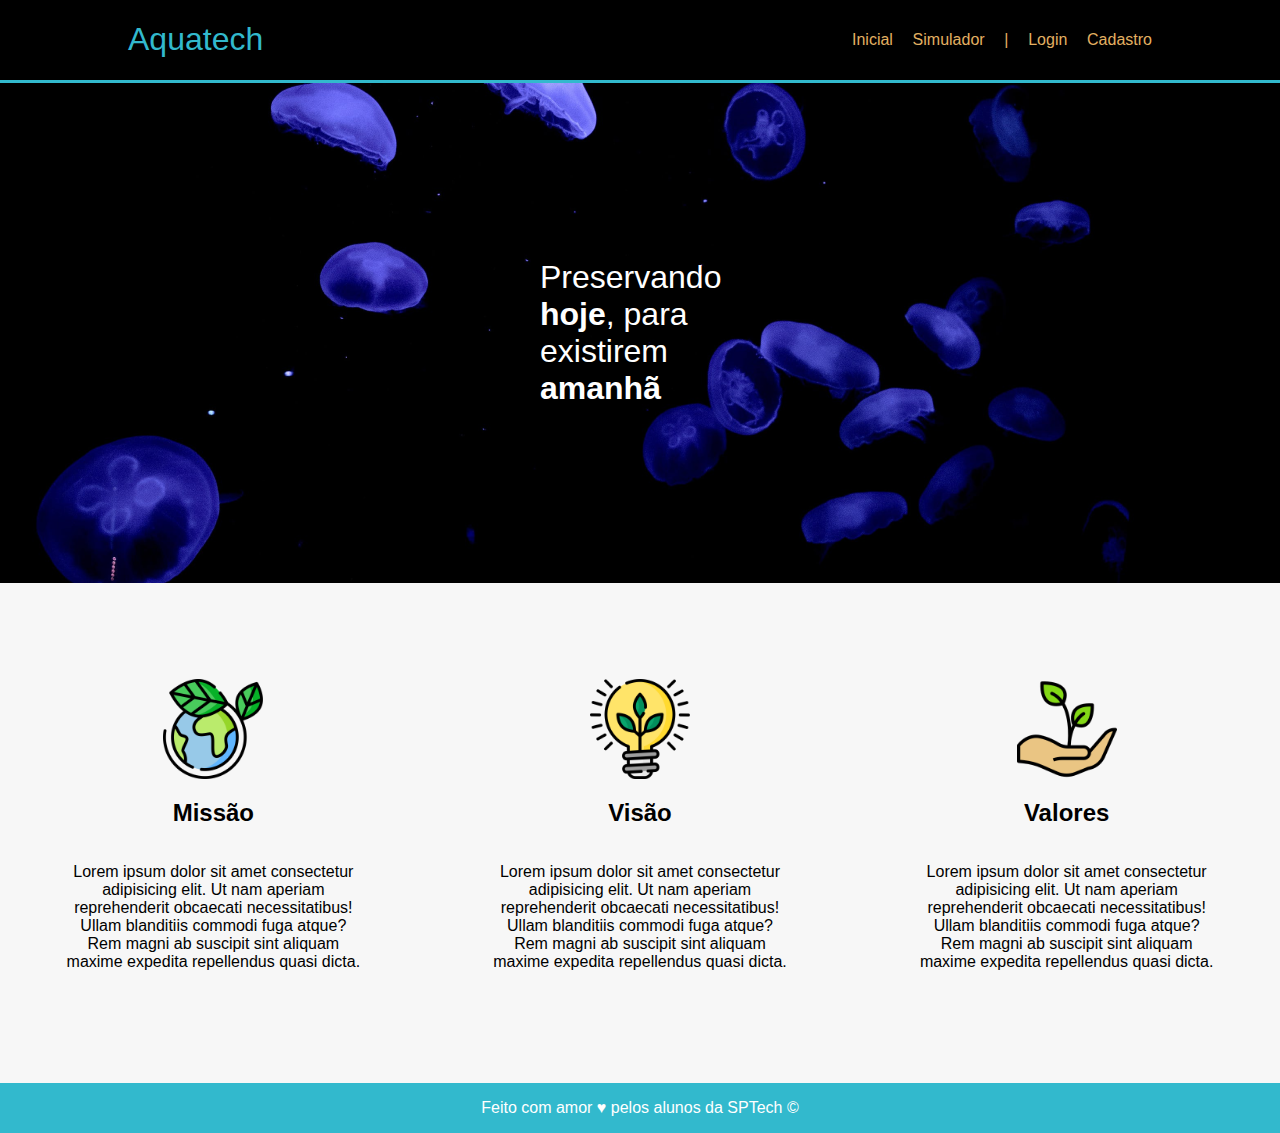
<file: index.html>
<!DOCTYPE html>
<html lang="en">
<head>
    <meta charset="UTF-8">
    <meta name="viewport" content="width=device-width, initial-scale=1.0">
    <title>Aquatech</title>

    <link rel="stylesheet" href="style.css">

</head>
<body>

    <div class="header">

        <div class="container">
            <h1 class="titulo">Aquatech</h1>
            <ul class="navibar">
                <li>Inicial</li>
                <li>Simulador</li>
                <li>|</li>
                <li>Login</li>

                <a href="./cadastro.html">
                    <li>Cadastro</li>

                </a>

        
            </ul>
        </div>

    </div>
    

    <div class="banner">        
    <div class="container">
        <p>Preservando <b>hoje</b>, para existirem <b>amanhã</b></p>

    </div>
    </div>


        <!--Social-->

        <div class="social">

            <div class="container">

                <div class="box">

                    <img src="./assets/imagens/planet-earth_color.png" alt="">
                    <h2>Missão</h2>
                    <p>Lorem ipsum dolor sit amet consectetur adipisicing elit. Ut nam aperiam reprehenderit obcaecati necessitatibus! Ullam blanditiis commodi fuga atque? Rem magni ab suscipit sint aliquam maxime expedita repellendus quasi dicta.</p>

                </div>

                <div class="box">

                    <img src="./assets/imagens/lightbulb_color.png" alt="">
                    <h2>Visão</h2>
                    <p>Lorem ipsum dolor sit amet consectetur adipisicing elit. Ut nam aperiam reprehenderit obcaecati necessitatibus! Ullam blanditiis commodi fuga atque? Rem magni ab suscipit sint aliquam maxime expedita repellendus quasi dicta.</p>

                </div>

                <div class="box">

                    <img src="./assets/imagens/growth_color.png" alt="">
                    <h2>Valores</h2>
                    <p>Lorem ipsum dolor sit amet consectetur adipisicing elit. Ut nam aperiam reprehenderit obcaecati necessitatibus! Ullam blanditiis commodi fuga atque? Rem magni ab suscipit sint aliquam maxime expedita repellendus quasi dicta.</p>

                </div>

            </div>

        </div>

        <!--Footer-->

        <div class="footer">
            <div class="container">
                <p>Feito com amor &hearts; pelos alunos da SPTech &copy;</p>
            </div>
        </div>

</body>
</html>
</file>
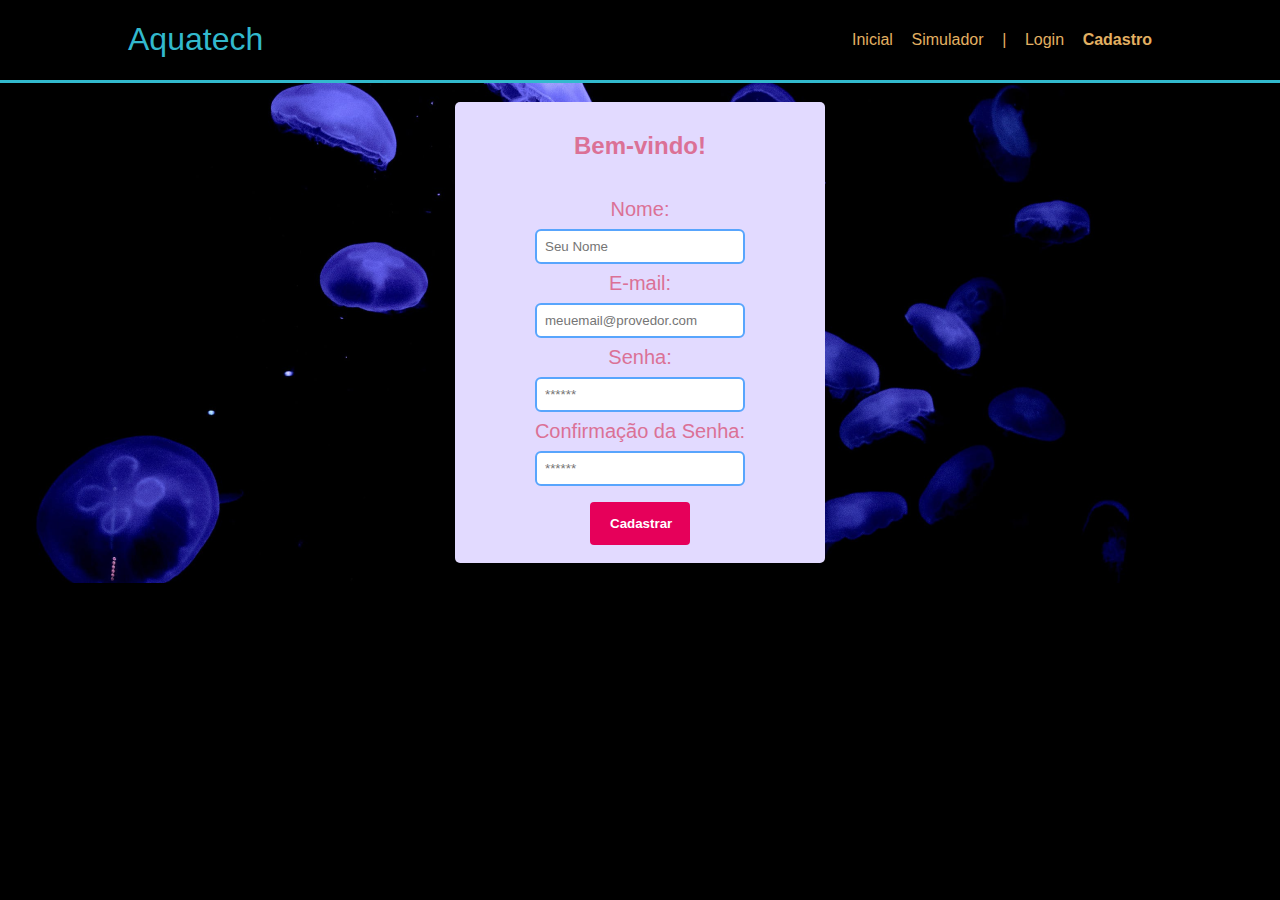
<file: cadastro.html>
<!DOCTYPE html>
<html lang="en">
<head>
    <meta charset="UTF-8">
    <meta name="viewport" content="width=device-width, initial-scale=1.0">
    <title>Document</title>
    <link rel="stylesheet" href="style.css">
</head>
<body>
    <div class="header">

        <div class="container">
            <h1 class="titulo">Aquatech</h1>
            <ul class="navibar">
                <li>Inicial</li>
                <li>Simulador</li>
                <li>|</li>
                <li>Login</li>

                <a href="./cadastro.html">
                    <li><b>Cadastro</b></li>

                </a>

        
            </ul>
        </div>

    </div>

    <div class="banner">        
        <div class="container">
            <div class="box2">


                <h2 class="cadastro"> Bem-vindo!</h2><div>
                    
                <br>
                <div class="text">
            Nome: <br><input type="text" id="input_nome" placeholder="Seu Nome" class="input"> <br>
            E-mail: <br><input type="text" id="input_email" placeholder="meuemail@provedor.com" class="input"> <br>
            Senha: <br><input type="password" id="input_senha" placeholder="******" class="input"> <br>
            Confirmação da Senha: <br><input type="password" id="input_confirmacao" placeholder="******" class="input"> <br>
            <button onclick="cadastrar()" class="button">Cadastrar</button></h2>

        </div>

            
    
        </div>
        </div>
    
</body>
</html>

<script>

    function cadastrar(){

        var nome = input_nome.value;
        var email = input_email.value;
        var senha = input_senha.value;
        var confirmacao = input_confirmacao.value;


    }

</script>
</file>
<file: style.css>
body {

    margin: 0;
    padding: 0;
    font-family: Verdana, Geneva, Tahoma, sans-serif;
    background-color: black;

}

.titulo {

    color: #32b9cd;
    width: fit-content;
    font-weight: 500;

}

.navibar {

    width: 300px;
    color: #e3b062;
    list-style: none;
    display: flex;
    justify-content: space-between;
    align-items: center;

}

.navibar a {

    color: #e3b062;
    text-decoration: none;
}

.navibar a:hover {

    color: #32b9cd;

}

.header {

    border-bottom: 3px solid #32b9cd;


}

.container {

    width: 80%;
    margin: auto;
    display: flex;
}

.header .container {

    justify-content: space-between;

}

.banner {

    background-image: url("./assets/imagens/bg-jelly-fish-para_outras_pags.png");
    height: 500px;
    color: white;
}

.banner .container {

    justify-content: center;
    align-items: center;
    height: 100%;

}

.banner .container p {

    font-size: 32px;
    width: 200px;

}

/* Social */

.social {

    background-color: #f7f7f7;
    height: 500px;

}

.social .container {

    align-items: center;
    height: 100%;
    width: 100%;
    justify-content: space-around;

}

.social .container .box {

    display: flex;
    flex-direction: column;
    align-items: center;
    text-align: center;
}

.social .container .box img {

    width: 100px;
}

.social .container .box p {

    width: 300px;

}

/*Footer*/

.footer {

    background-color: #32b9cd;
    color: white;

}

.footer .container {
    justify-content: center;
    text-align: center;
}

/*Tela de cadastro */

.box2 {
    width: 350px;
    padding: 10px;
    background-color: #e2daff;
    border-radius: 5px;

}

.cadastro {

    color: #DB7196;
    justify-content: center;
    text-align: center;
}

.box2 .text {


    font-size: 20px;
    font-family:'Franklin Gothic Medium', 'Arial Narrow', Arial, sans-serif;
    color: #DB7196;
    text-align: center;
    

}

.input {
    width: 60%;
    padding: 8px;
    margin: 8px 0;
    display: inline-block;
    border: 2px solid #58a5fd;
    border-radius: 6px;
    box-sizing: border-box;
}

.button {
    width: 100px;
    background-color: #E6005A;                            
    color: white;
    font-weight: bold;
    padding: 14px 20px;
    margin: 8px 0;
    border: none;
    border-radius: 4px;
}
</file>
